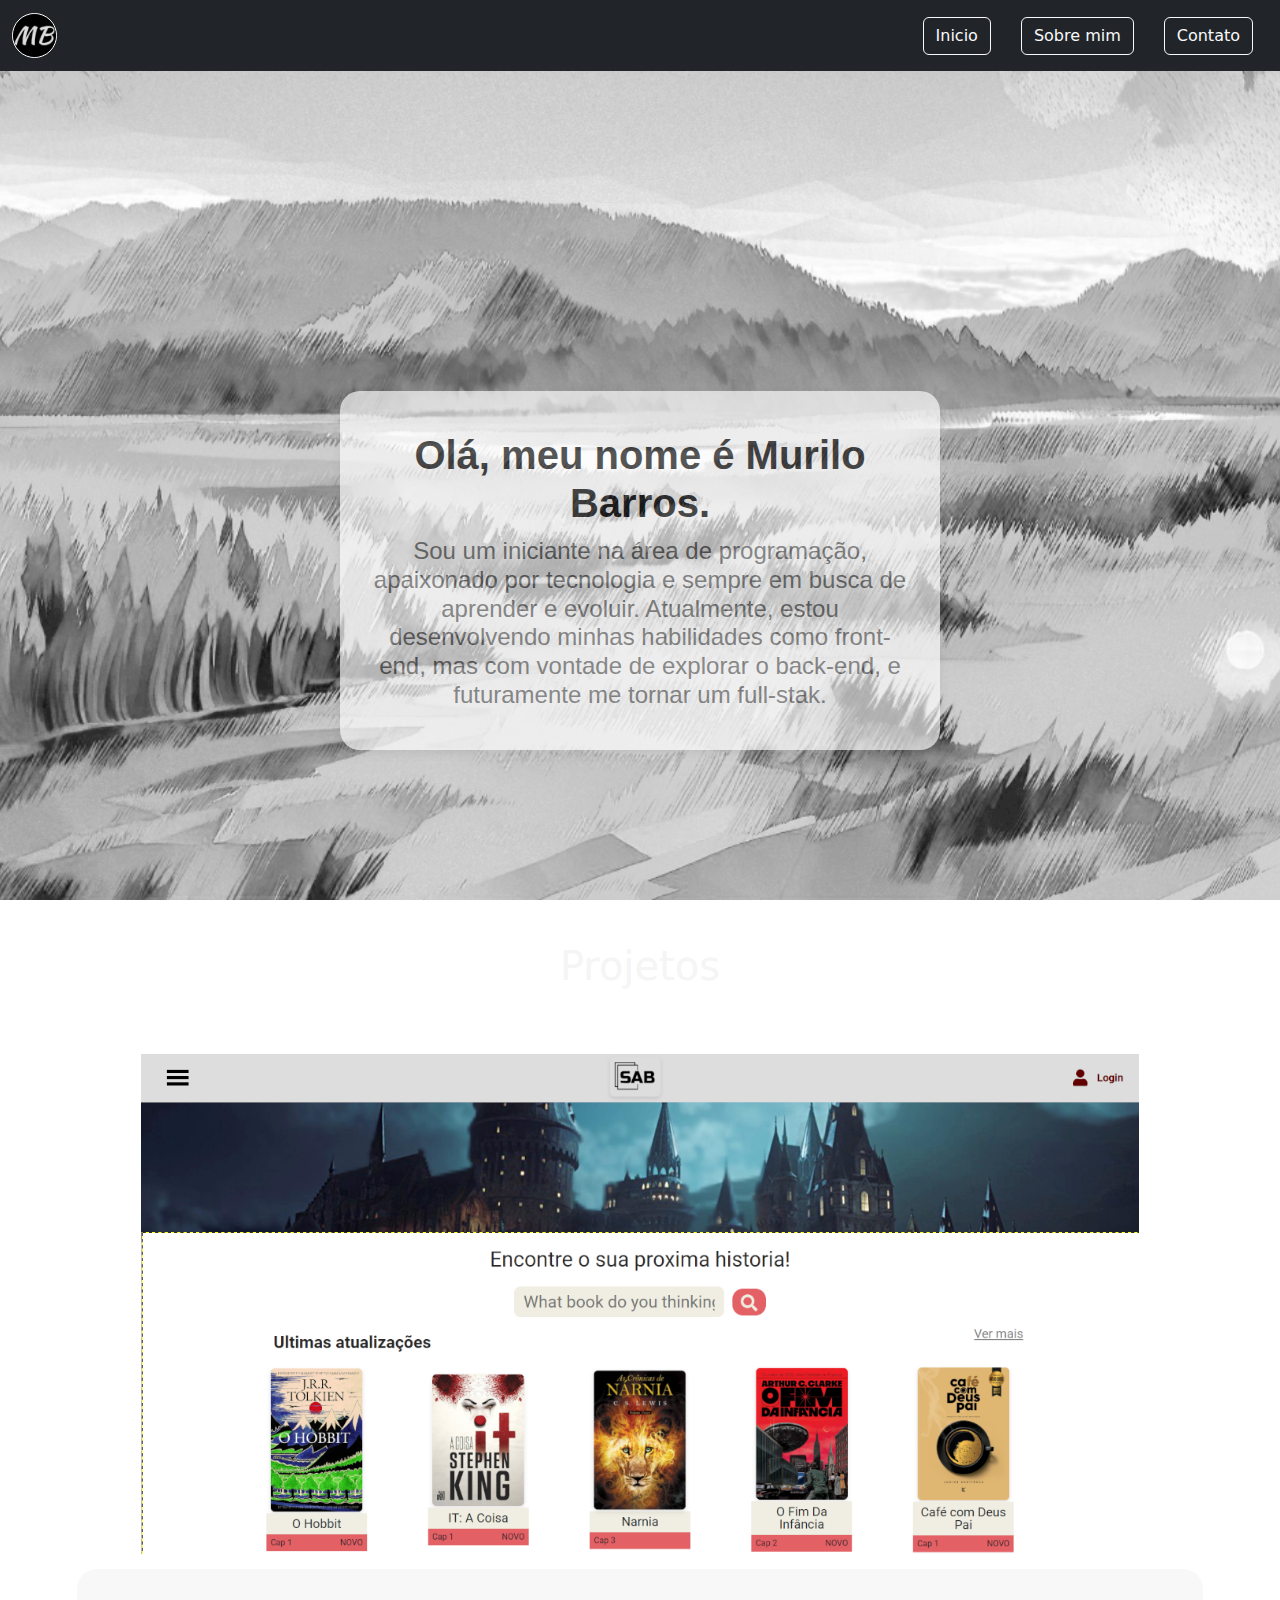
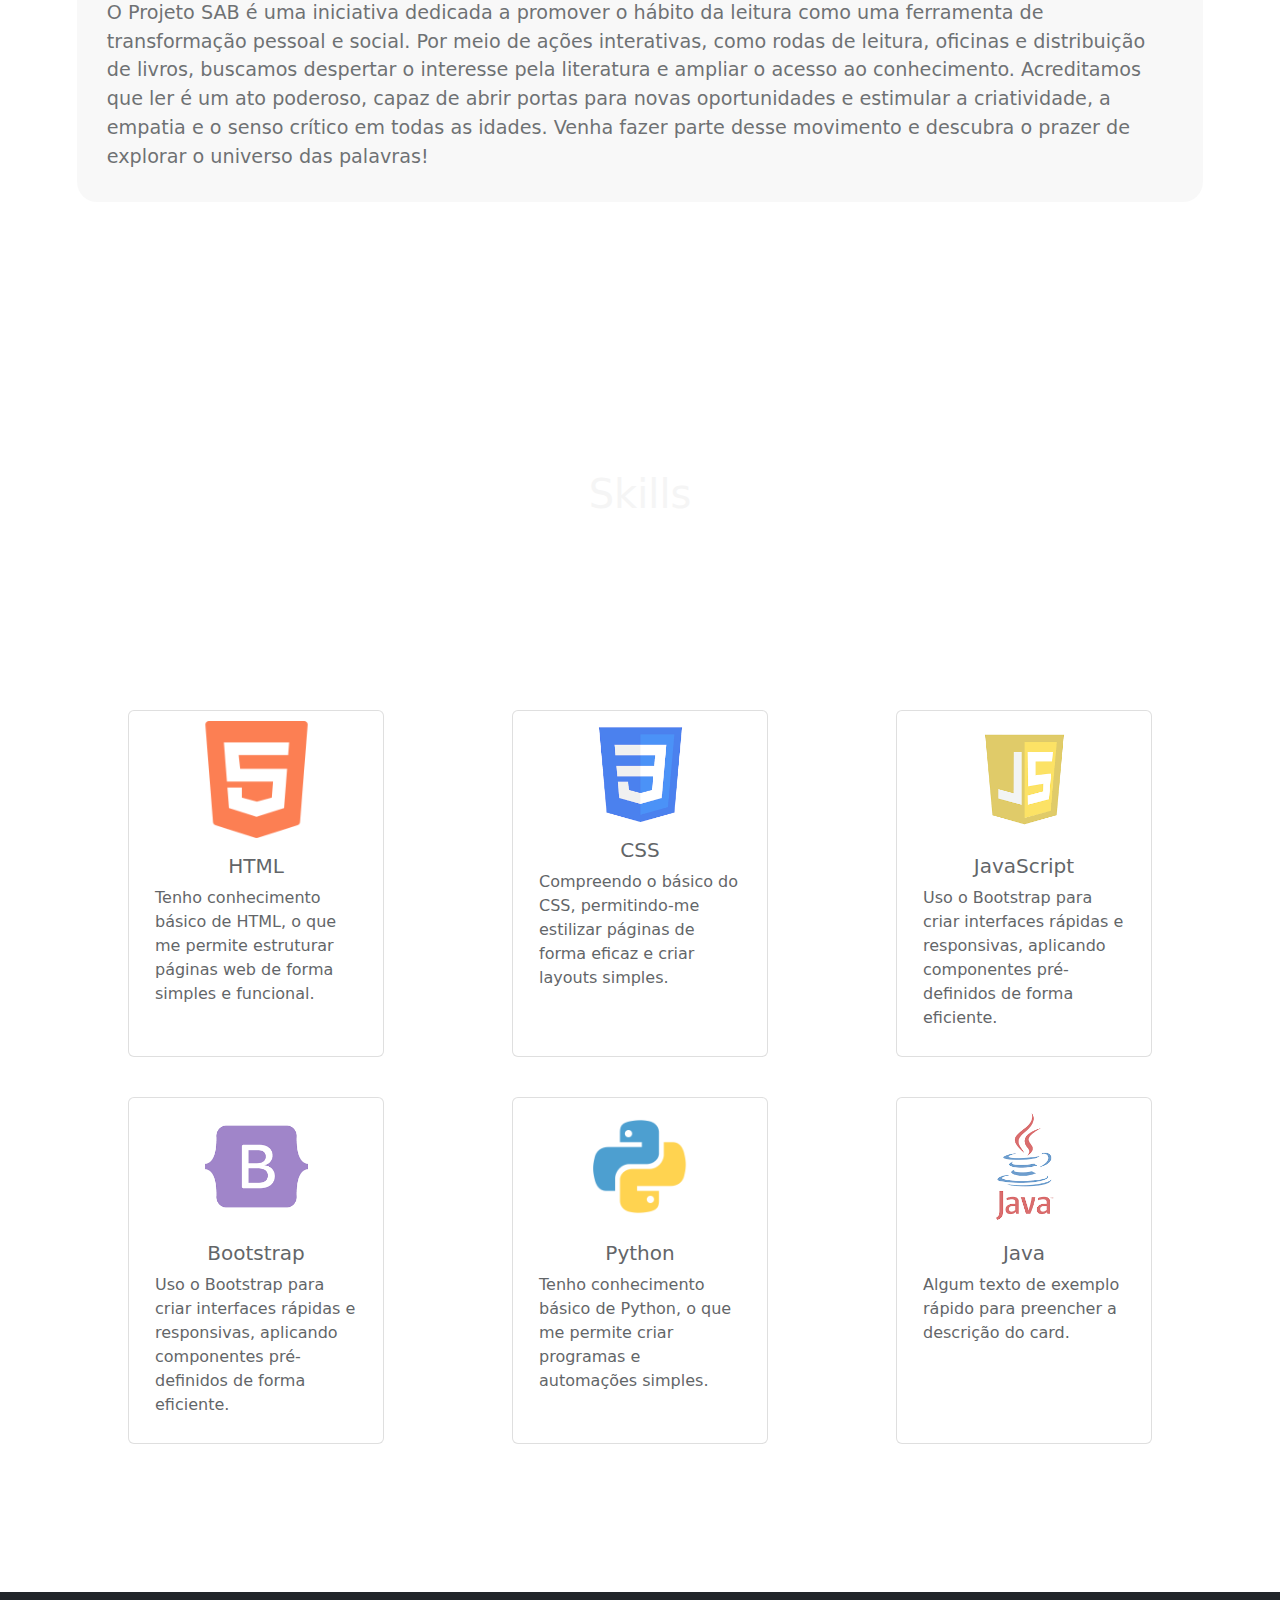
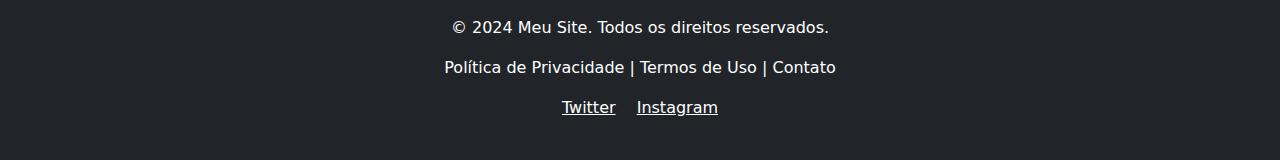
<file: pages/index.html>
<!DOCTYPE html>
<html lang="pt-br">
<head>
    <meta charset="UTF-8">
    <meta name="viewport" content="width=device-width, initial-scale=1.0">
    <title>portifolio</title>
    <link rel="stylesheet" href="../css/style.css">
    <link rel="stylesheet" href="../css/index.css">
    <link href="https://cdn.jsdelivr.net/npm/bootstrap@5.3.1/dist/css/bootstrap.min.css" rel="stylesheet">
</head>
<body>
    <div>
        <nav class="navbar navbar-expand-lg navbar-custom">
            <div class="container-fluid">
                <a class="navbar-brand" href="index.html">
                    <img src="../css/img/logo.png" alt="logo" width="45" height="45">
                </a>
                <button class="navbar-toggler" type="button" data-bs-toggle="collapse" data-bs-target="#navbarNav" aria-controls="navbarNav" aria-expanded="false" aria-label="Toggle navigation">
                    <span class="navbar-toggler-icon"></span>
                </button>
                <div class="collapse navbar-collapse" id="navbarNav">
                    <ul class="navbar-nav ms-auto text-end"> <!-- Alinha os itens à direita -->
                        <li class="nav-item">
                            <a class="btn btn-outline-light" aria-current="page" href="index.html">Inicio</a>
                        </li>
                        <li class="nav-item">
                            <a class="btn btn-outline-light" href="sobremim.html">Sobre mim</a>
                        </li>
                        <li class="nav-item">
                            <a class="btn btn-outline-light" href="contatos.html">Contato</a>
                        </li>
                    </ul>
                </div>
            </div>
        </nav>
        <div class="ideia">
            <div class="texto">
                <h1>Olá, meu nome é Murilo Barros.</h1>
                <h3>Sou um iniciante na área de programação, apaixonado por tecnologia e sempre em busca de aprender e evoluir. 
                Atualmente, estou desenvolvendo minhas habilidades como front-end, mas com vontade de explorar o back-end, e futuramente me tornar um full-stak.</h3>
            </div>   
            <h1 class="topicos">Projetos</h1>
            <div id="carouselExampleCaptions" class="carousel slide">
                <div class="carousel-indicators">
                    <button type="button" data-bs-target="#carouselExampleCaptions" data-bs-slide-to="0" class="active" aria-current="true" aria-label="Slide 1"></button>
                    <button type="button" data-bs-target="#carouselExampleCaptions" data-bs-slide-to="1" aria-label="Slide 2"></button>
                </div>
                <div class="carousel-inner">
                    <div class="carousel-item active">
                        <img src="../css/img/SAB.png" class="d-block w-100 carousel-img" alt="SAB projeto de incentivo a leitura.">
                            <h3>O Projeto SAB é uma iniciativa dedicada a promover o hábito da leitura como uma ferramenta de transformação pessoal e social. Por meio de ações interativas, como rodas de leitura, oficinas e distribuição de livros, buscamos despertar o interesse pela literatura e ampliar o acesso ao conhecimento. Acreditamos que ler é um ato poderoso, capaz de abrir portas para novas oportunidades e estimular a criatividade, a empatia e o senso crítico em todas as idades. Venha fazer parte desse movimento e descubra o prazer de explorar o universo das palavras!</h3>
                    </div>
                    <div class="carousel-item">
                        <img src="../css/img/webuy.png" class="d-block w-100 carousel-img" alt="Webuy">
                            <h3>O Projeto Webuy é uma plataforma de marketplace inovadora que busca conectar compradores e vendedores de maneira prática e eficiente. Com foco em diversidade e acessibilidade, oferecemos um espaço seguro para realizar transações, promovendo pequenos empreendedores e facilitando o acesso a produtos e serviços para todos. Nossa missão é transformar a experiência de compra e venda em algo ágil, confiável e repleto de oportunidades. No Webuy, acreditamos no poder da colaboração e na construção de uma economia mais inclusiva. Venha fazer parte dessa rede e descubra novas possibilidades para os seus negócios!</h3>
                    </div>
                </div>
                <button class="carousel-control-prev" type="button" data-bs-target="#carouselExampleCaptions" data-bs-slide="prev">
                    <span class="carousel-control-prev-icon" aria-hidden="true"></span>
                    <span class="visually-hidden">Anterior</span>
                </button>
                <button class="carousel-control-next" type="button" data-bs-target="#carouselExampleCaptions" data-bs-slide="next">
                    <span class="carousel-control-next-icon" aria-hidden="true"></span>
                    <span class="visually-hidden">Próximo</span>
                </button>
            </div>
            <h1 class="topicos">Skills</h1>
            
            <div class="skills">
              <div class="card">
                  <img src="../css/img/html.png" class="card-img-top" alt="logo html">
                  <div class="card-body">
                      <h5>HTML</h5>
                      <p class="card-text">Tenho conhecimento básico de HTML, o que me permite estruturar páginas web de forma simples e funcional.</p>
                  </div>
              </div>
              <div class="card">
                  <img src="../css/img/css.png" class="card-img-top" alt="logo css">
                  <div class="card-body">
                      <h5>CSS</h5>
                      <p class="card-text">Compreendo o básico do CSS, permitindo-me estilizar páginas de forma eficaz e criar layouts simples.</p>
                  </div>
              </div>
              <div class="card">
                  <img src="../css/img/js.png" class="card-img-top" alt="logo javascript">
                  <div class="card-body">
                      <h5>JavaScript</h5>
                      <p class="card-text">Uso o Bootstrap para criar interfaces rápidas e responsivas, aplicando componentes pré-definidos de forma eficiente.</p>
                  </div>
              </div>
              <div class="card">
                  <img src="../css/img/boot.png" class="card-img-top" alt="logo bootstrap">
                  <div class="card-body">
                      <h5>Bootstrap</h5>
                      <p class="card-text">Uso o Bootstrap para criar interfaces rápidas e responsivas, aplicando componentes pré-definidos de forma eficiente.</p>
                  </div>
              </div>
              <div class="card">
                  <img src="../css/img/python.png" class="card-img-top" alt="logo python">
                  <div class="card-body">
                      <h5>Python</h5>
                      <p class="card-text">Tenho conhecimento básico de Python, o que me permite criar programas e automações simples.</p>
                  </div>
              </div>
              <div class="card">
                  <img src="../css/img/java.png" class="card-img-top" alt="logo java">
                  <div class="card-body">
                      <h5>Java</h5>
                      <p class="card-text">Algum texto de exemplo rápido para preencher a descrição do card.</p>
                  </div>
              </div>
          </div>
        </div>
        <footer class="bg-dark text-white text-center py-4">
            <div class="container">
                <p>&copy; 2024 Meu Site. Todos os direitos reservados.</p>
                <p>
                    <a href="#" class="text-white text-decoration-none">Política de Privacidade</a> | 
                    <a href="#" class="text-white text-decoration-none">Termos de Uso</a> | 
                    <a href="#" class="text-white text-decoration-none">Contato</a>
                </p>
                <p>
                    <a href="https://twitter.com" target="_blank" class="text-white me-3">Twitter</a>
                    <a href="https://instagram.com" target="_blank" class="text-white">Instagram</a>
                </p>
            </div>
        </footer>
    </div> 
    <script src="https://cdn.jsdelivr.net/npm/bootstrap@5.3.1/dist/js/bootstrap.bundle.min.js"></script>
</body>
</html>
</file>
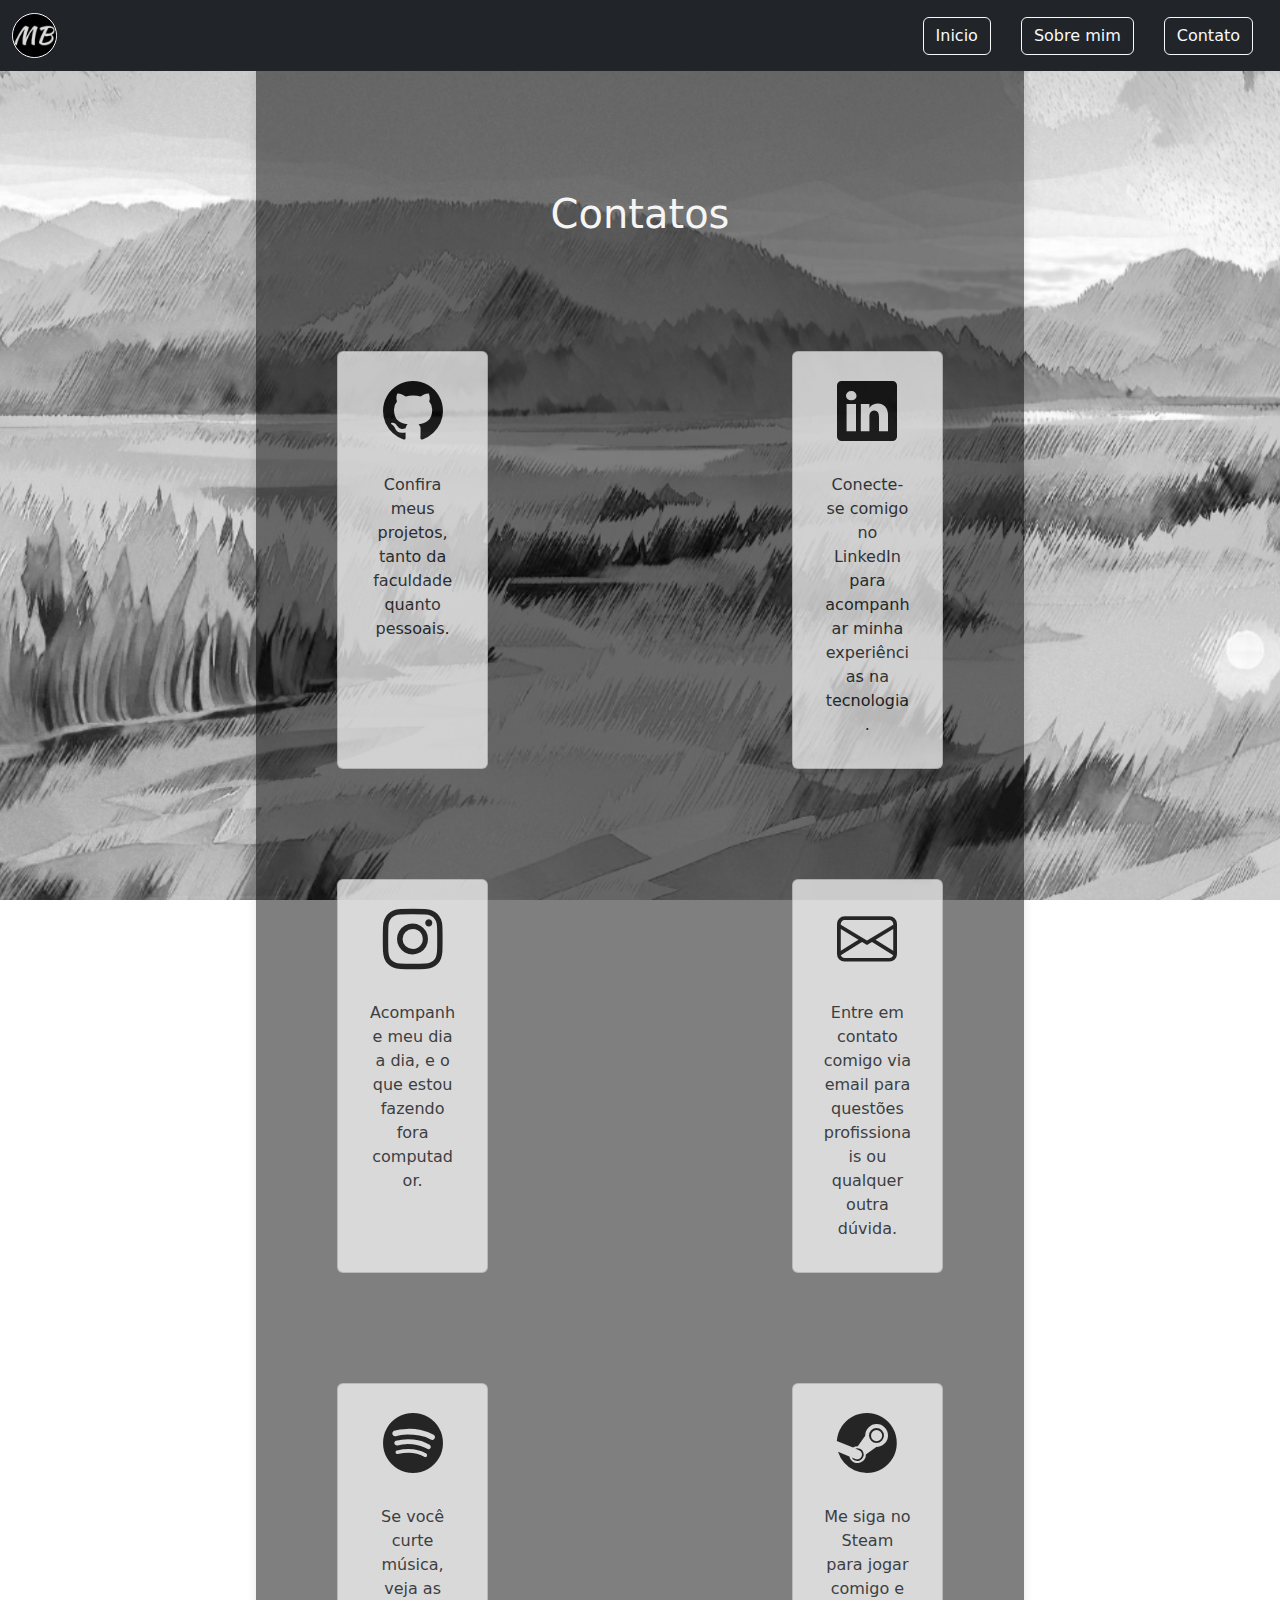
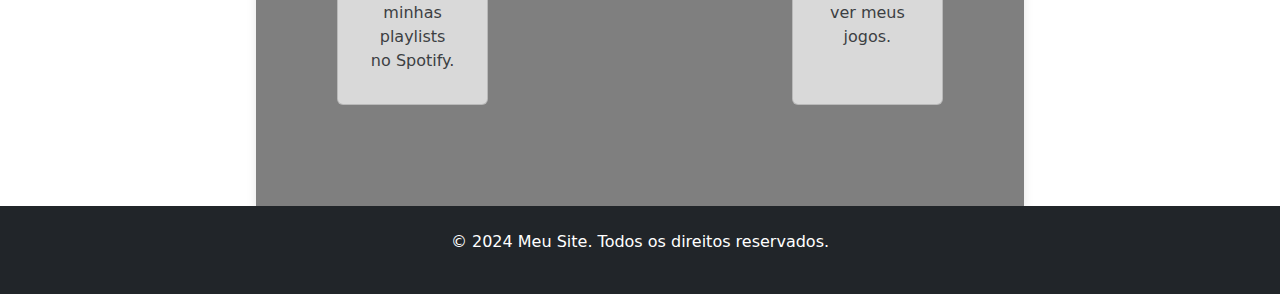
<file: pages/contatos.html>
<!DOCTYPE html>
<html lang="pt-br">
<head>
    <meta charset="UTF-8">
    <meta name="viewport" content="width=device-width, initial-scale=1.0">
    <title>portifolio</title>
    <link rel="stylesheet" href="../css/style.css">
    <link rel="stylesheet" href="../css/contatos.css">
    <link href="https://cdn.jsdelivr.net/npm/bootstrap@5.3.1/dist/css/bootstrap.min.css" rel="stylesheet">
    <link href="https://cdn.jsdelivr.net/npm/bootstrap-icons/font/bootstrap-icons.css" rel="stylesheet">
</head>
<body> 
    <div>
      <nav class="navbar navbar-expand-lg navbar-custom">
        <div class="container-fluid">
          <a class="navbar-brand" href="index.html">
            <img src="../css/img/logo.png" alt="logo" width="45" height="45">
          </a>
            <button class="navbar-toggler" type="button" data-bs-toggle="collapse" data-bs-target="#navbarNav" aria-controls="navbarNav" aria-expanded="false" aria-label="Toggle navigation">
              <span class="navbar-toggler-icon"></span>
            </button>
              <div class="collapse navbar-collapse" id="navbarNav">
                <ul class="navbar-nav ms-auto text-end"> <!-- Alinha os itens à direita -->
                  <li class="nav-item">
                    <a class="btn btn-outline-light" aria-current="page" href="index.html">Inicio</a>
                  </li>
                  <li class="nav-item">
                    <a class="btn btn-outline-light" href="sobremim.html">Sobre mim</a>
                  </li>
                  <li class="nav-item">
                    <a class="btn btn-outline-light" href="contatos.html">Contato</a>
                  </li>
                </ul>
              </div>
        </div>
      </nav>
      <div class="sombra">

        <!-- redes sociais -->
        <h1 class="topicos">Contatos</h1>
          <div class="contatos">
              <div class="card">
                    <a href="https://github.com/MuriloBMB">
                    <i class="bi bi-github card-icons "></i>
                    </a>
                    <div class="card-body">       
                        <p class="card-text">Confira meus projetos, tanto da faculdade quanto pessoais.</p>
                    </div>
              </div>
              <div class="card">
                    <a href="https://www.linkedin.com/in/murilo-barros-b621512b2/">
                    <i class="bi bi-linkedin card-icons "></i>
                    </a>
                    <div class="card-body">
                        <p class="card-text">Conecte-se comigo no LinkedIn para acompanhar minha  experiências na tecnologia.</p>
                    </div>
              </div>
              <div class="card">
                  <a href="https://www.instagram.com/murilo_bahia._/">
                  <i class="bi bi-instagram card-icons"></i>
                  </a>
                  <div class="card-body">
                      <p class="card-text">Acompanhe meu dia a dia, e o que estou fazendo fora computador.</p>
                  </div>
              </div>
              <div class="card">
                    <a href="">
                    <i class="bi bi-envelope card-icons"></i>
                    </a>
                    <div class="card-body">
                        <p class="card-text">Entre em contato comigo via email para questões profissionais ou qualquer outra dúvida.</p>
                    </div>
              </div>
              <div class="card">
                    <a href="https://open.spotify.com/user/rglzxlb8rqzslv6vhqz8j4m8q?si=2fdf001cf5c747c6">  
                    <i class="bi bi-spotify card-icons"></i>
                    </a>
                    <div class="card-body">
                        <p class="card-text">Se você curte música, veja as minhas playlists no Spotify.</p>
                    </div>
              </div>
              <div class="card">
                    <a href="https://steamcommunity.com/profiles/76561198835599599/">
                    <i class="bi bi-steam card-icons"></i>
                    </a>
                    <div class="card-body">
                        <p class="card-text">Me siga no Steam para jogar comigo e ver meus jogos.</p>
                    </div>
              </div>
          </div>
      </div>

      </div>
      <footer class="bg-dark text-white text-center py-4">
        <div class="container">
            <p>&copy; 2024 Meu Site. Todos os direitos reservados.</p>
            <p>
            <p>
            </p>
        </div>
    </footer>
               
    </div> 
    <script src="https://cdn.jsdelivr.net/npm/bootstrap@5.3.1/dist/js/bootstrap.bundle.min.js"></script>
</body>
</html>
</file>
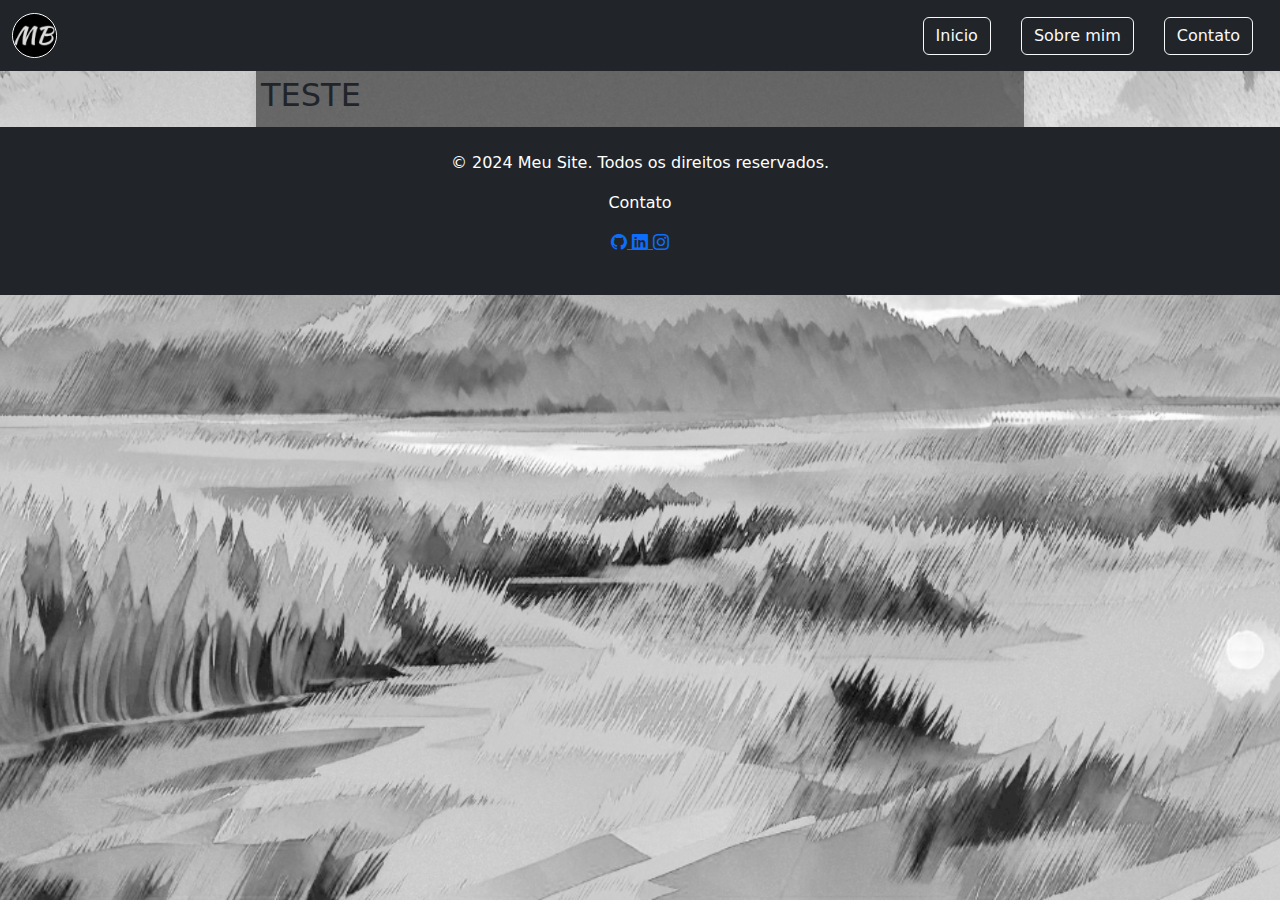
<file: pages/sobremim.html>
<!DOCTYPE html>
<html lang="pt-br">
<head>
    <meta charset="UTF-8">
    <meta name="viewport" content="width=device-width, initial-scale=1.0">
    <title>portifolio</title>
    <link rel="stylesheet" href="../css/style.css">
    <link rel="stylesheet" href="../css/sobremim.css">
    <link href="https://cdn.jsdelivr.net/npm/bootstrap@5.3.1/dist/css/bootstrap.min.css" rel="stylesheet">
    <link href="https://cdn.jsdelivr.net/npm/bootstrap-icons/font/bootstrap-icons.css" rel="stylesheet">
</head>
<body> 
    <div>
      <nav class="navbar navbar-expand-lg navbar-custom">
        <div class="container-fluid">
          <a class="navbar-brand" href="index.html">
            <img src="../css/img/logo.png" alt="logo" width="45" height="45">
          </a>
            <button class="navbar-toggler" type="button" data-bs-toggle="collapse" data-bs-target="#navbarNav" aria-controls="navbarNav" aria-expanded="false" aria-label="Toggle navigation">
              <span class="navbar-toggler-icon"></span>
            </button>
              <div class="collapse navbar-collapse" id="navbarNav">
                <ul class="navbar-nav ms-auto text-end"> 
                  <li class="nav-item">
                    <a class="btn btn-outline-light" aria-current="page" href="index.html">Inicio</a>
                  </li>
                  <li class="nav-item">
                    <a class="btn btn-outline-light" href="sobremim.html">Sobre mim</a>
                  </li>
                  <li class="nav-item">
                    <a class="btn btn-outline-light" href="contatos.html">Contato</a>
                  </li>
                </ul>
              </div>
        </div>
      </nav>
      <div class="sombra">

        <H2>TESTE</H2>

      </div>
      <footer class="bg-dark text-white text-center py-4">
        <div class="container">
            <p>&copy; 2024 Meu Site. Todos os direitos reservados.</p>
            <p>
                <a href="contatos.html" class="text-white text-decoration-none">Contato</a>
            </p>
            <p>
                <a href="https://github.com/MuriloBMB" target="_blank" class="footer-icon">
                    <i class="bi bi-github"></i>
                </a>
                <a href="https://www.linkedin.com/in/murilo-barros-b621512b2/" target="_blank" class="footer-icon">
                    <i class="bi bi-linkedin"></i>
                </a>
                <a href="https://www.instagram.com/murilo_bahia._/" target="_blank" class="footer-icon">
                    <i class="bi bi-instagram"></i>
                </a>
            </p>
        </div>
    </footer>
               
    </div> 
    <script src="https://cdn.jsdelivr.net/npm/bootstrap@5.3.1/dist/js/bootstrap.bundle.min.js"></script>
</body>
</html>
</file>
<file: css/style.css>
/* Configuraçao do papel de parede */
body {
  margin: 0;
  padding: 0;
  font-family: Arial, sans-serif;
  background-image: url('../css/img/2.png');
  background-size: cover;
  background-position: center;
  background-repeat: no-repeat; 
  background-attachment: fixed;
  height: 100vh; 
}
/* Configuraçao da sombra */
.sombra {
  padding: 5px;
  background-color: rgba(0, 0, 0, 0.5);
  box-shadow: 0 4px 10px rgba(0, 0, 0, 0.1); 
  margin-right: 20%;
  margin-left: 20%;
  margin-bottom: 0;
  
}
/* Configuraçao da navbar */
.navbar-custom {
  background-color: #212529;
}
.navbar-brand img{
  width: 45px;
  height: 45px;
  border-radius: 50%; 
  border: 1px solid white; 
  
}
.navbar li {
    margin: 0 15px;
}
</file>
<file: css/index.css>
.texto {
  background-color: rgb(255, 255, 255);
  opacity: 0.65;
  border-radius: 20px;
  margin: auto;
  margin-top: 25%;
  padding: 30px;
  max-width: 600px;
  box-shadow: 0 4px 10px rgba(0, 0, 0, 0.1);
  transition: opacity 0.3s ease, transform 0.3s ease;
}
.texto h1, .texto h3 {
  color: rgb(0, 0, 0);
  font-family: 'Arial', sans-serif;
  text-align: center;
  margin: 10px 0;
}
.texto h1 {
  font-size: 2.5em;
  font-weight: 700;
}
.texto h3 {
  font-size: 1.5em;
  font-weight: 400;
  color: rgb(100, 100, 100);
}
.texto:hover {
  transform: translateY(-10px);
  opacity: 1;
}
.topicos {
  color: whitesmoke;
  text-align: center;
  padding-top: 15%;
  margin-bottom: 5%;
  font-size: 40px; /* Tamanho da fonte */
}
/* carousel */
.carousel-inner {
  position: relative;
  overflow: hidden; 
}
.carousel-item {
  display: flex;
  justify-content: center; 
  align-items: center; 
}
.carousel-img {
  object-fit: contain; 
  height: 500px; 
  max-width: 100%; 
  transition: transform 0.5s ease-in-out;
}
.carousel h3 {
  background-color: whitesmoke; 
  border-radius: 20px;
  margin: 6%;
  margin-top: 15px;
  padding: 30px;
  max-width: 100%;
  font-size: 1.2em; 
  line-height: 1.5; 
  opacity: 0.65;
}
.carousel h3:hover {
  opacity: 1;
}
.carousel-indicators button {
  background-color: rgba(255, 255, 255, 0.5);
  border-radius: 0%;
}
.carousel-indicators .active {
  background-color: rgba(255, 255, 255, 1); 
}
.carousel-control-prev, .carousel-control-next {
  background-color: rgba(0, 0, 0, 0.5);
  border-radius: 50%;
  width: 40px; 
  height: 40px; 
  padding: 10px; 
  margin: -50px;
  color: white;
  transform: translateY(950%);
}
.carousel-control-prev-icon, .carousel-control-next-icon {
  background-color: white;
  border-radius: 50%;
}
 /* cards */
.skills {
  padding: 10%;
  display: flex;
  flex-wrap: wrap;        
  gap: 20px;              
  justify-content: space-between; 
}
.card {
  padding: 10px;
  width: 25%;
  box-sizing: border-box;
  border-radius: 20px;    
  overflow: hidden;
  margin-bottom: 20px;    
  opacity: 0.7;          
  transition: opacity 0.3s ease, transform 0.3s ease;
  align-items: center;
}
.card:hover {
  transform: translateY(-10px);
  opacity: 1;
}
.card img {
  width: 50%;
  height: auto;
}
.card h5{
  text-align: center;
}
</file>
<file: css/contatos.css>
.topicos {
    color: whitesmoke;
    text-align: center;
    padding-top: 15%;
    margin-bottom: 5%;
    font-size: 40px; /* Tamanho da fonte */
  }
  
.contatos {
    padding: 10%;
    display: flex;
    flex-wrap: wrap;        
    gap: 90px;               
    justify-content: space-between;
}

.card {
    padding: 15px;
    width: 25%;
    border-radius: 20px;
    overflow: hidden;
    margin-bottom: 20px;    
    opacity: 0.7;
    transition: opacity 0.3s ease, transform 0.3s ease;
    text-align: center;
    cursor: pointer;
}

.card:hover {
    transform: translateY(-5px);
    opacity: 1;
}

.card-icons {
    font-size: 60px;
    margin-bottom: 10px;  
    color: black;  /* Definindo a cor dos ícones para preto */
}

a {
    text-decoration: none;  /* Remover o sublinhado dos links */
}
</file>
<file: css/sobremim.css>
skills {
    display: flex;
    flex-wrap: wrap; /* Permite que os cards quebrem para a linha seguinte quando necessário */
    justify-content: space-evenly; /* Espaça igualmente os cards na tela */
    padding: 9%;
   
  }
  
  .card {
    width: 250px; /* Aumenta a largura dos cards */
    padding: 20px; /* Aumenta o espaçamento interno */
    margin: 35px; /* Adiciona espaço entre os cards */
    border-radius: 10px; /* Bordas arredondadas */
    transition: transform 0.3s ease, opacity 0.3s ease; /* Transição suave para o efeito hover */
    opacity: 0.6; /* Torna o card um pouco mais opaco por padrão */
    text-align: center; /* Alinha o texto ao centro */
    box-sizing: border-box; /* Garante que o padding e a borda não aumentem a largura do card */
  }
  
  .card img {
    width: 100%; /* A imagem ocupa toda a largura do card */
    height: auto; /* A altura da imagem se ajusta automaticamente */
    object-fit: cover; 
    margin-bottom: 15px; /* Espaçamento entre a imagem e o texto */
  }
  
  /* Estilo para o título e o texto */
  .card h3 {
    font-size: 1.6em;
    color: #333;
    margin-bottom: 10px; /* Espaçamento abaixo do título */
  }
  
  .card p {
    font-size: 1em;
    color: #555;
    line-height: 1.6; /* Aumenta o espaçamento entre as linhas para uma leitura melhor */
  }
  
  /* Efeito de hover */
  .card:hover {
    transform: translateY(-10px); /* Efeito que levanta o card ao passar o mouse */
    opacity: 1.0;
  }
</file>
